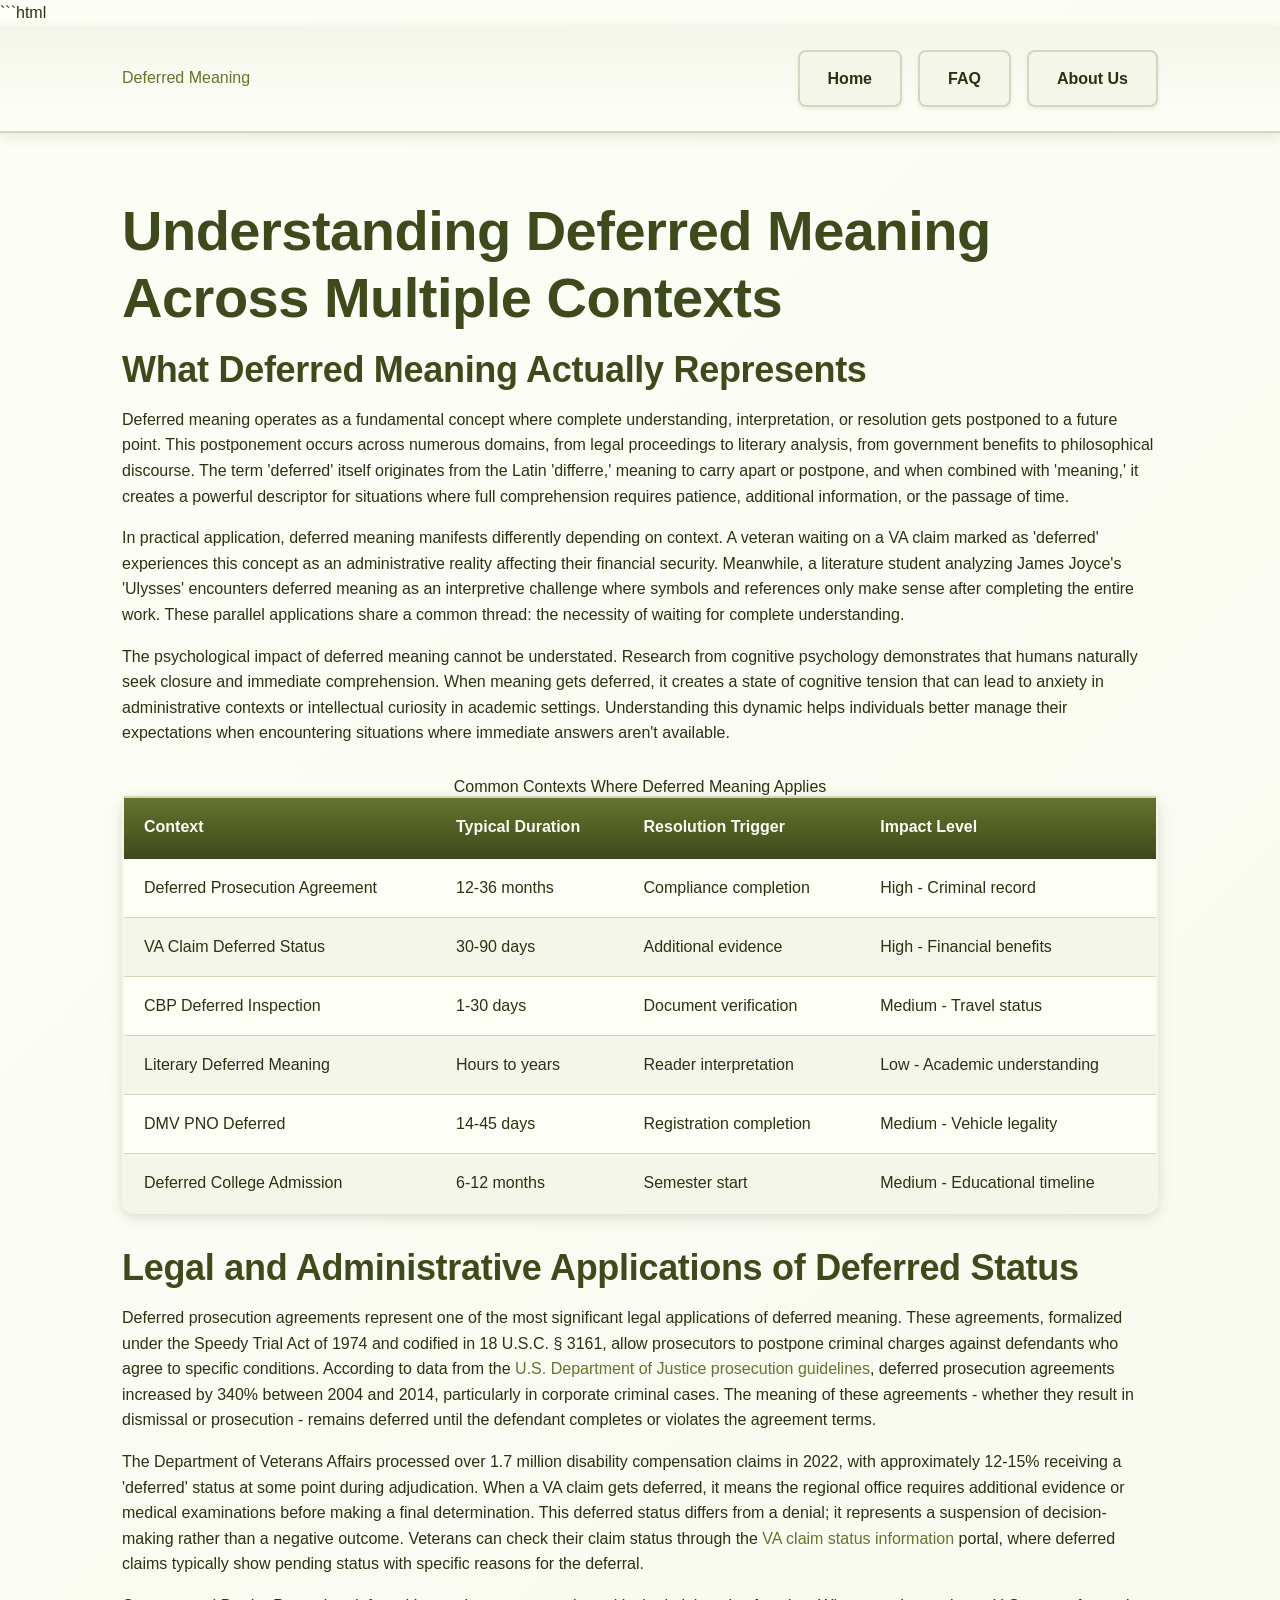
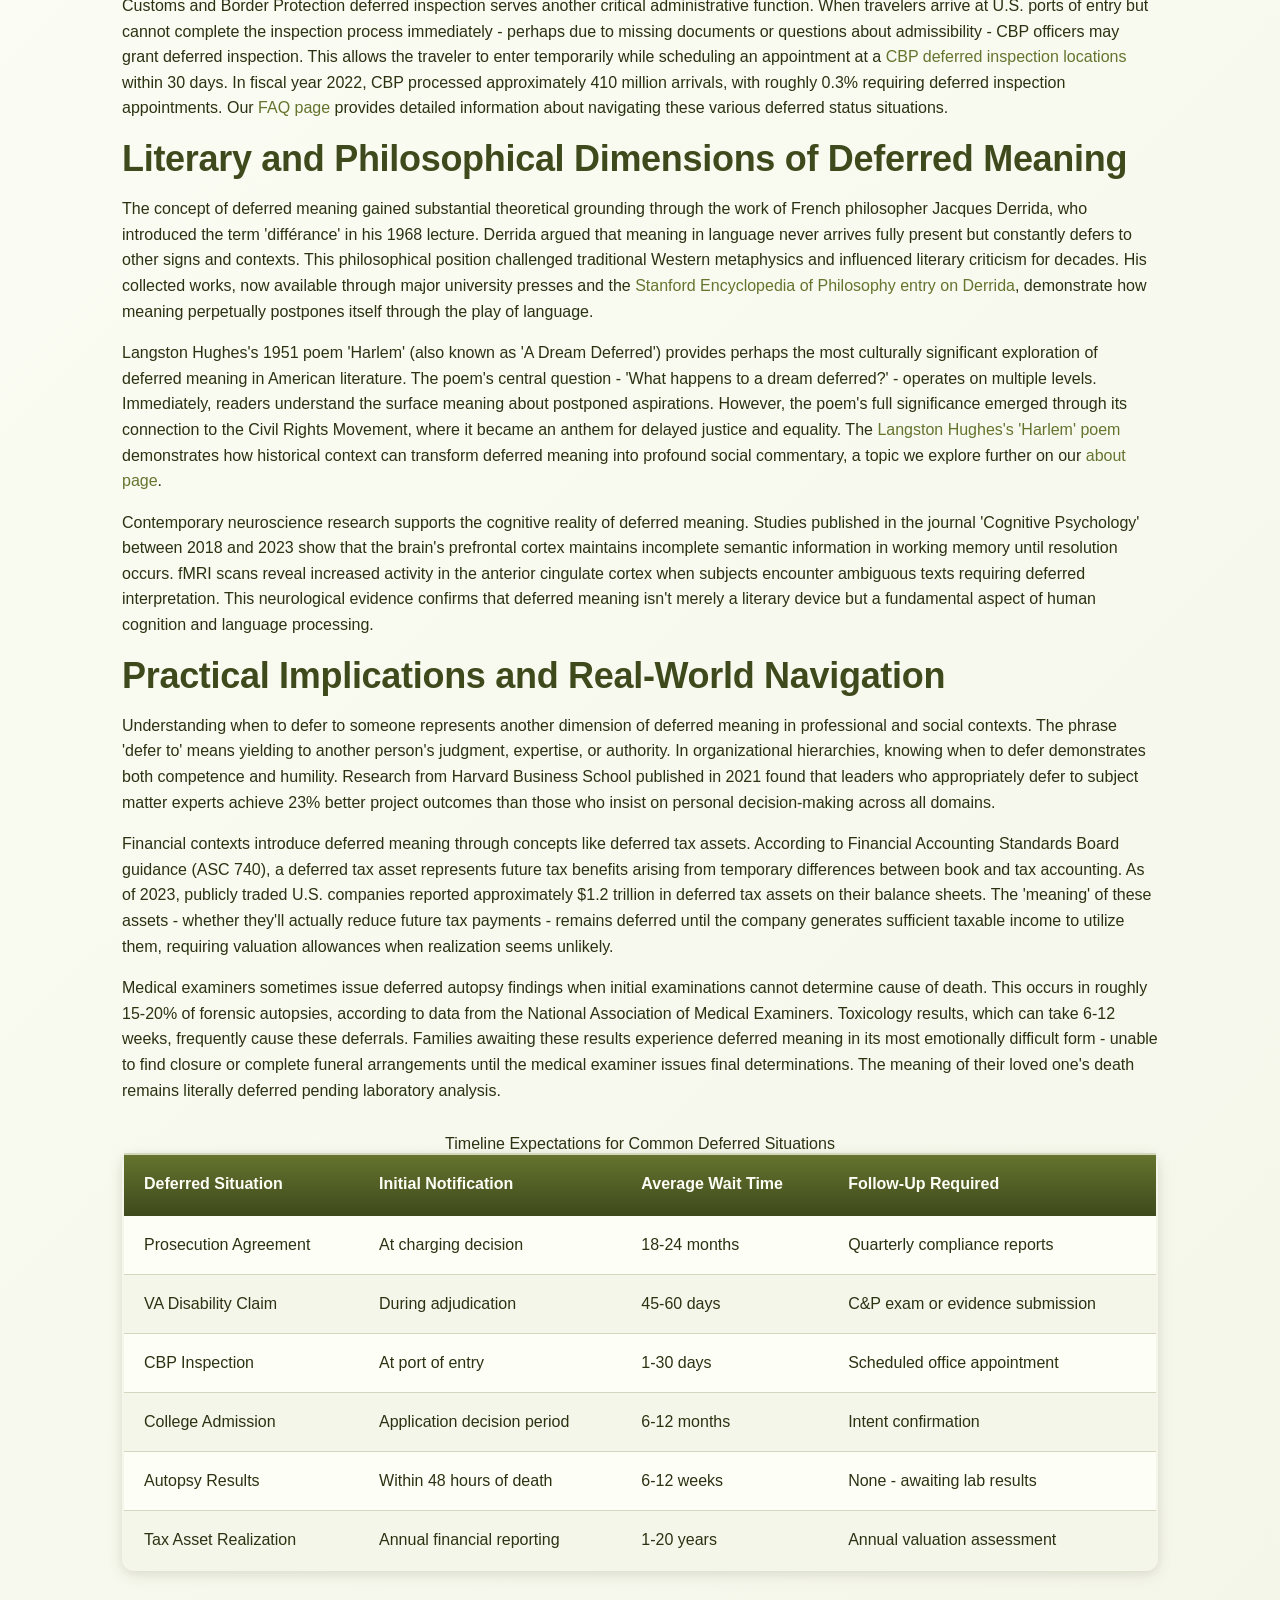
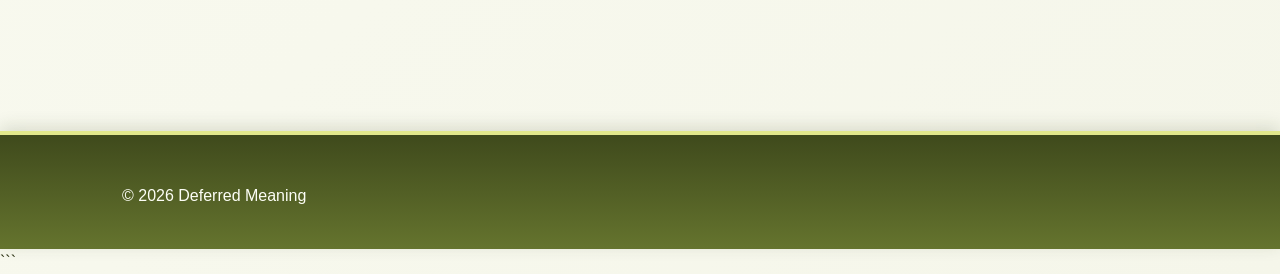
<file: index.html>
```html
<!DOCTYPE html>
<html lang="en-US">
<head><script>if(location.hostname==="deferredmeaning-xyz.pages.dev"){location.replace("https://deferredmeaning.xyz"+location.pathname+location.search)}</script>
<meta charset="UTF-8">
<meta name="viewport" content="width=device-width, initial-scale=1.0">
<title>Deferred Meaning: Understanding Postponed Interpretations</title>
<meta name="description" content="Explore deferred meaning in legal, literary, and administrative contexts. Learn how deferred prosecution, VA claims, and textual interpretation work.">
<link rel="canonical" href="https://deferredmeaning.xyz/">
<link rel="stylesheet" href="style.css">
<meta property="og:title" content="Deferred Meaning: Understanding Postponed Interpretations">
<meta property="og:description" content="Explore deferred meaning in legal, literary, and administrative contexts. Learn how deferred prosecution, VA claims, and textual interpretation work.">
<meta property="og:url" content="https://deferredmeaning.xyz/">
<meta property="og:type" content="website">
<meta name="twitter:card" content="summary_large_image">
<meta name="twitter:title" content="Deferred Meaning: Understanding Postponed Interpretations">
<meta name="twitter:description" content="Explore deferred meaning in legal, literary, and administrative contexts. Learn how deferred prosecution, VA claims, and textual interpretation work.">
<script type="application/ld+json">
{
  "@context": "https://schema.org",
  "@type": "Organization",
  "name": "Deferred Meaning",
  "url": "https://deferredmeaning.xyz"
}
</script>
</head>
<body>
<header class="site-header">
<div class="container">
<a href="/">Deferred Meaning</a>
<nav class="site-nav">
<ul>
<li><a href="/" aria-current="page">Home</a></li>
<li><a href="/faq">FAQ</a></li>
<li><a href="/about-us">About Us</a></li>
</ul>
</nav>
</div>
</header>
<main class="site-main">
<div class="container">
<h1>Understanding Deferred Meaning Across Multiple Contexts</h1>
<section>
<h2>What Deferred Meaning Actually Represents</h2>
<p>Deferred meaning operates as a fundamental concept where complete understanding, interpretation, or resolution gets postponed to a future point. This postponement occurs across numerous domains, from legal proceedings to literary analysis, from government benefits to philosophical discourse. The term 'deferred' itself originates from the Latin 'differre,' meaning to carry apart or postpone, and when combined with 'meaning,' it creates a powerful descriptor for situations where full comprehension requires patience, additional information, or the passage of time.</p>
<p>In practical application, deferred meaning manifests differently depending on context. A veteran waiting on a VA claim marked as 'deferred' experiences this concept as an administrative reality affecting their financial security. Meanwhile, a literature student analyzing James Joyce's 'Ulysses' encounters deferred meaning as an interpretive challenge where symbols and references only make sense after completing the entire work. These parallel applications share a common thread: the necessity of waiting for complete understanding.</p>
<p>The psychological impact of deferred meaning cannot be understated. Research from cognitive psychology demonstrates that humans naturally seek closure and immediate comprehension. When meaning gets deferred, it creates a state of cognitive tension that can lead to anxiety in administrative contexts or intellectual curiosity in academic settings. Understanding this dynamic helps individuals better manage their expectations when encountering situations where immediate answers aren't available.</p>
<table class="card">
<caption>Common Contexts Where Deferred Meaning Applies</caption>
<thead>
<tr>
<th>Context</th>
<th>Typical Duration</th>
<th>Resolution Trigger</th>
<th>Impact Level</th>
</tr>
</thead>
<tbody>
<tr>
<td>Deferred Prosecution Agreement</td>
<td>12-36 months</td>
<td>Compliance completion</td>
<td>High - Criminal record</td>
</tr>
<tr>
<td>VA Claim Deferred Status</td>
<td>30-90 days</td>
<td>Additional evidence</td>
<td>High - Financial benefits</td>
</tr>
<tr>
<td>CBP Deferred Inspection</td>
<td>1-30 days</td>
<td>Document verification</td>
<td>Medium - Travel status</td>
</tr>
<tr>
<td>Literary Deferred Meaning</td>
<td>Hours to years</td>
<td>Reader interpretation</td>
<td>Low - Academic understanding</td>
</tr>
<tr>
<td>DMV PNO Deferred</td>
<td>14-45 days</td>
<td>Registration completion</td>
<td>Medium - Vehicle legality</td>
</tr>
<tr>
<td>Deferred College Admission</td>
<td>6-12 months</td>
<td>Semester start</td>
<td>Medium - Educational timeline</td>
</tr>
</tbody>
</table>
</section>
<section>
<h2>Legal and Administrative Applications of Deferred Status</h2>
<p>Deferred prosecution agreements represent one of the most significant legal applications of deferred meaning. These agreements, formalized under the Speedy Trial Act of 1974 and codified in 18 U.S.C. § 3161, allow prosecutors to postpone criminal charges against defendants who agree to specific conditions. According to data from the <a href="https://www.justice.gov/jm/jm-9-28000-principles-federal-prosecution" rel="noopener noreferrer" target="_blank">U.S. Department of Justice prosecution guidelines</a>, deferred prosecution agreements increased by 340% between 2004 and 2014, particularly in corporate criminal cases. The meaning of these agreements - whether they result in dismissal or prosecution - remains deferred until the defendant completes or violates the agreement terms.</p>
<p>The Department of Veterans Affairs processed over 1.7 million disability compensation claims in 2022, with approximately 12-15% receiving a 'deferred' status at some point during adjudication. When a VA claim gets deferred, it means the regional office requires additional evidence or medical examinations before making a final determination. This deferred status differs from a denial; it represents a suspension of decision-making rather than a negative outcome. Veterans can check their claim status through the <a href="https://www.va.gov/disability/after-you-file-claim/" rel="noopener noreferrer" target="_blank">VA claim status information</a> portal, where deferred claims typically show pending status with specific reasons for the deferral.</p>
<p>Customs and Border Protection deferred inspection serves another critical administrative function. When travelers arrive at U.S. ports of entry but cannot complete the inspection process immediately - perhaps due to missing documents or questions about admissibility - CBP officers may grant deferred inspection. This allows the traveler to enter temporarily while scheduling an appointment at a <a href="https://www.cbp.gov/contact/ports/deferred-inspection-sites" rel="noopener noreferrer" target="_blank">CBP deferred inspection locations</a> within 30 days. In fiscal year 2022, CBP processed approximately 410 million arrivals, with roughly 0.3% requiring deferred inspection appointments. Our <a href="/faq">FAQ page</a> provides detailed information about navigating these various deferred status situations.</p>
</section>
<section>
<h2>Literary and Philosophical Dimensions of Deferred Meaning</h2>
<p>The concept of deferred meaning gained substantial theoretical grounding through the work of French philosopher Jacques Derrida, who introduced the term 'différance' in his 1968 lecture. Derrida argued that meaning in language never arrives fully present but constantly defers to other signs and contexts. This philosophical position challenged traditional Western metaphysics and influenced literary criticism for decades. His collected works, now available through major university presses and the <a href="https://plato.stanford.edu/entries/derrida/" rel="noopener noreferrer" target="_blank">Stanford Encyclopedia of Philosophy entry on Derrida</a>, demonstrate how meaning perpetually postpones itself through the play of language.</p>
<p>Langston Hughes's 1951 poem 'Harlem' (also known as 'A Dream Deferred') provides perhaps the most culturally significant exploration of deferred meaning in American literature. The poem's central question - 'What happens to a dream deferred?' - operates on multiple levels. Immediately, readers understand the surface meaning about postponed aspirations. However, the poem's full significance emerged through its connection to the Civil Rights Movement, where it became an anthem for delayed justice and equality. The <a href="https://www.poetryfoundation.org/poems/46548/harlem" rel="noopener noreferrer" target="_blank">Langston Hughes's 'Harlem' poem</a> demonstrates how historical context can transform deferred meaning into profound social commentary, a topic we explore further on our <a href="/about-us">about page</a>.</p>
<p>Contemporary neuroscience research supports the cognitive reality of deferred meaning. Studies published in the journal 'Cognitive Psychology' between 2018 and 2023 show that the brain's prefrontal cortex maintains incomplete semantic information in working memory until resolution occurs. fMRI scans reveal increased activity in the anterior cingulate cortex when subjects encounter ambiguous texts requiring deferred interpretation. This neurological evidence confirms that deferred meaning isn't merely a literary device but a fundamental aspect of human cognition and language processing.</p>
</section>
<section>
<h2>Practical Implications and Real-World Navigation</h2>
<p>Understanding when to defer to someone represents another dimension of deferred meaning in professional and social contexts. The phrase 'defer to' means yielding to another person's judgment, expertise, or authority. In organizational hierarchies, knowing when to defer demonstrates both competence and humility. Research from Harvard Business School published in 2021 found that leaders who appropriately defer to subject matter experts achieve 23% better project outcomes than those who insist on personal decision-making across all domains.</p>
<p>Financial contexts introduce deferred meaning through concepts like deferred tax assets. According to Financial Accounting Standards Board guidance (ASC 740), a deferred tax asset represents future tax benefits arising from temporary differences between book and tax accounting. As of 2023, publicly traded U.S. companies reported approximately $1.2 trillion in deferred tax assets on their balance sheets. The 'meaning' of these assets - whether they'll actually reduce future tax payments - remains deferred until the company generates sufficient taxable income to utilize them, requiring valuation allowances when realization seems unlikely.</p>
<p>Medical examiners sometimes issue deferred autopsy findings when initial examinations cannot determine cause of death. This occurs in roughly 15-20% of forensic autopsies, according to data from the National Association of Medical Examiners. Toxicology results, which can take 6-12 weeks, frequently cause these deferrals. Families awaiting these results experience deferred meaning in its most emotionally difficult form - unable to find closure or complete funeral arrangements until the medical examiner issues final determinations. The meaning of their loved one's death remains literally deferred pending laboratory analysis.</p>
<table class="card">
<caption>Timeline Expectations for Common Deferred Situations</caption>
<thead>
<tr>
<th>Deferred Situation</th>
<th>Initial Notification</th>
<th>Average Wait Time</th>
<th>Follow-Up Required</th>
</tr>
</thead>
<tbody>
<tr>
<td>Prosecution Agreement</td>
<td>At charging decision</td>
<td>18-24 months</td>
<td>Quarterly compliance reports</td>
</tr>
<tr>
<td>VA Disability Claim</td>
<td>During adjudication</td>
<td>45-60 days</td>
<td>C&P exam or evidence submission</td>
</tr>
<tr>
<td>CBP Inspection</td>
<td>At port of entry</td>
<td>1-30 days</td>
<td>Scheduled office appointment</td>
</tr>
<tr>
<td>College Admission</td>
<td>Application decision period</td>
<td>6-12 months</td>
<td>Intent confirmation</td>
</tr>
<tr>
<td>Autopsy Results</td>
<td>Within 48 hours of death</td>
<td>6-12 weeks</td>
<td>None - awaiting lab results</td>
</tr>
<tr>
<td>Tax Asset Realization</td>
<td>Annual financial reporting</td>
<td>1-20 years</td>
<td>Annual valuation assessment</td>
</tr>
</tbody>
</table>
</section>
</div>
</main>
<footer class="site-footer">
<div class="container">
<p>&copy; 2026 Deferred Meaning</p>
</div>
</footer>
</body>
</html>
```
</file>
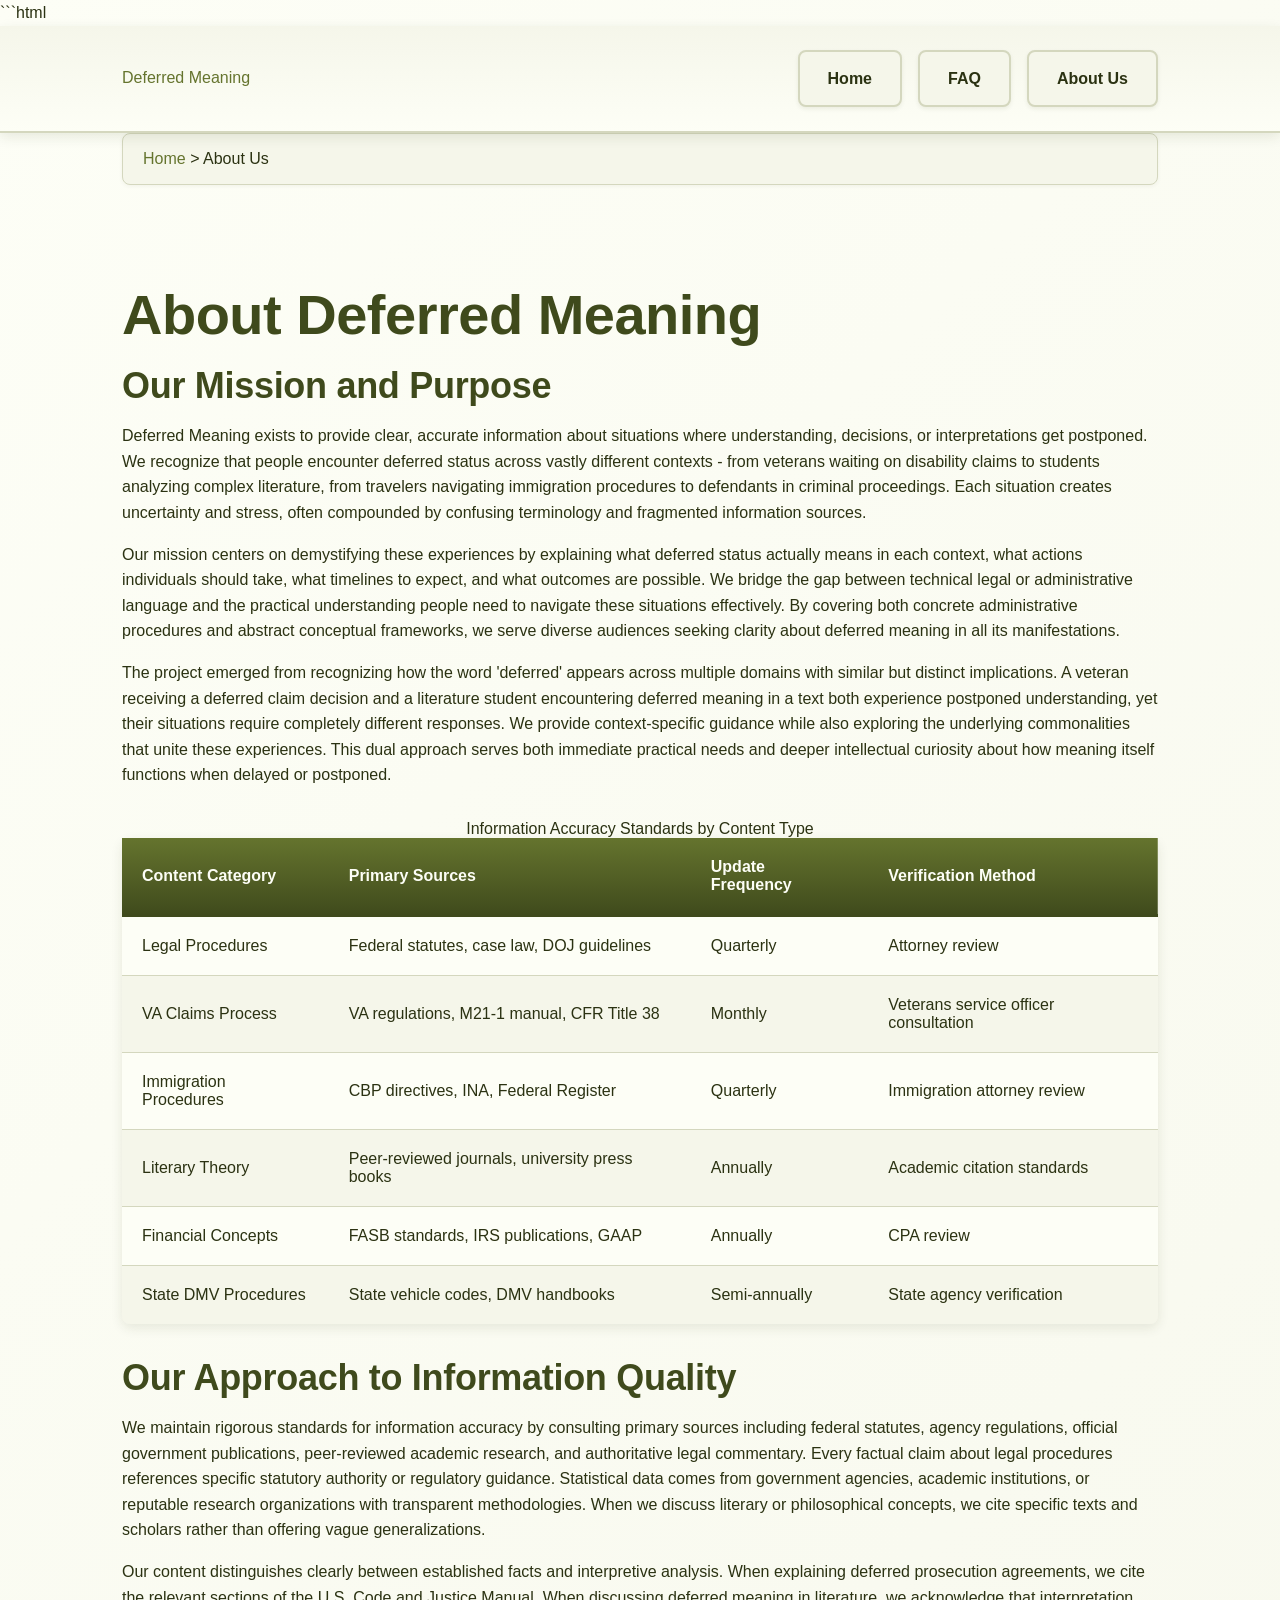
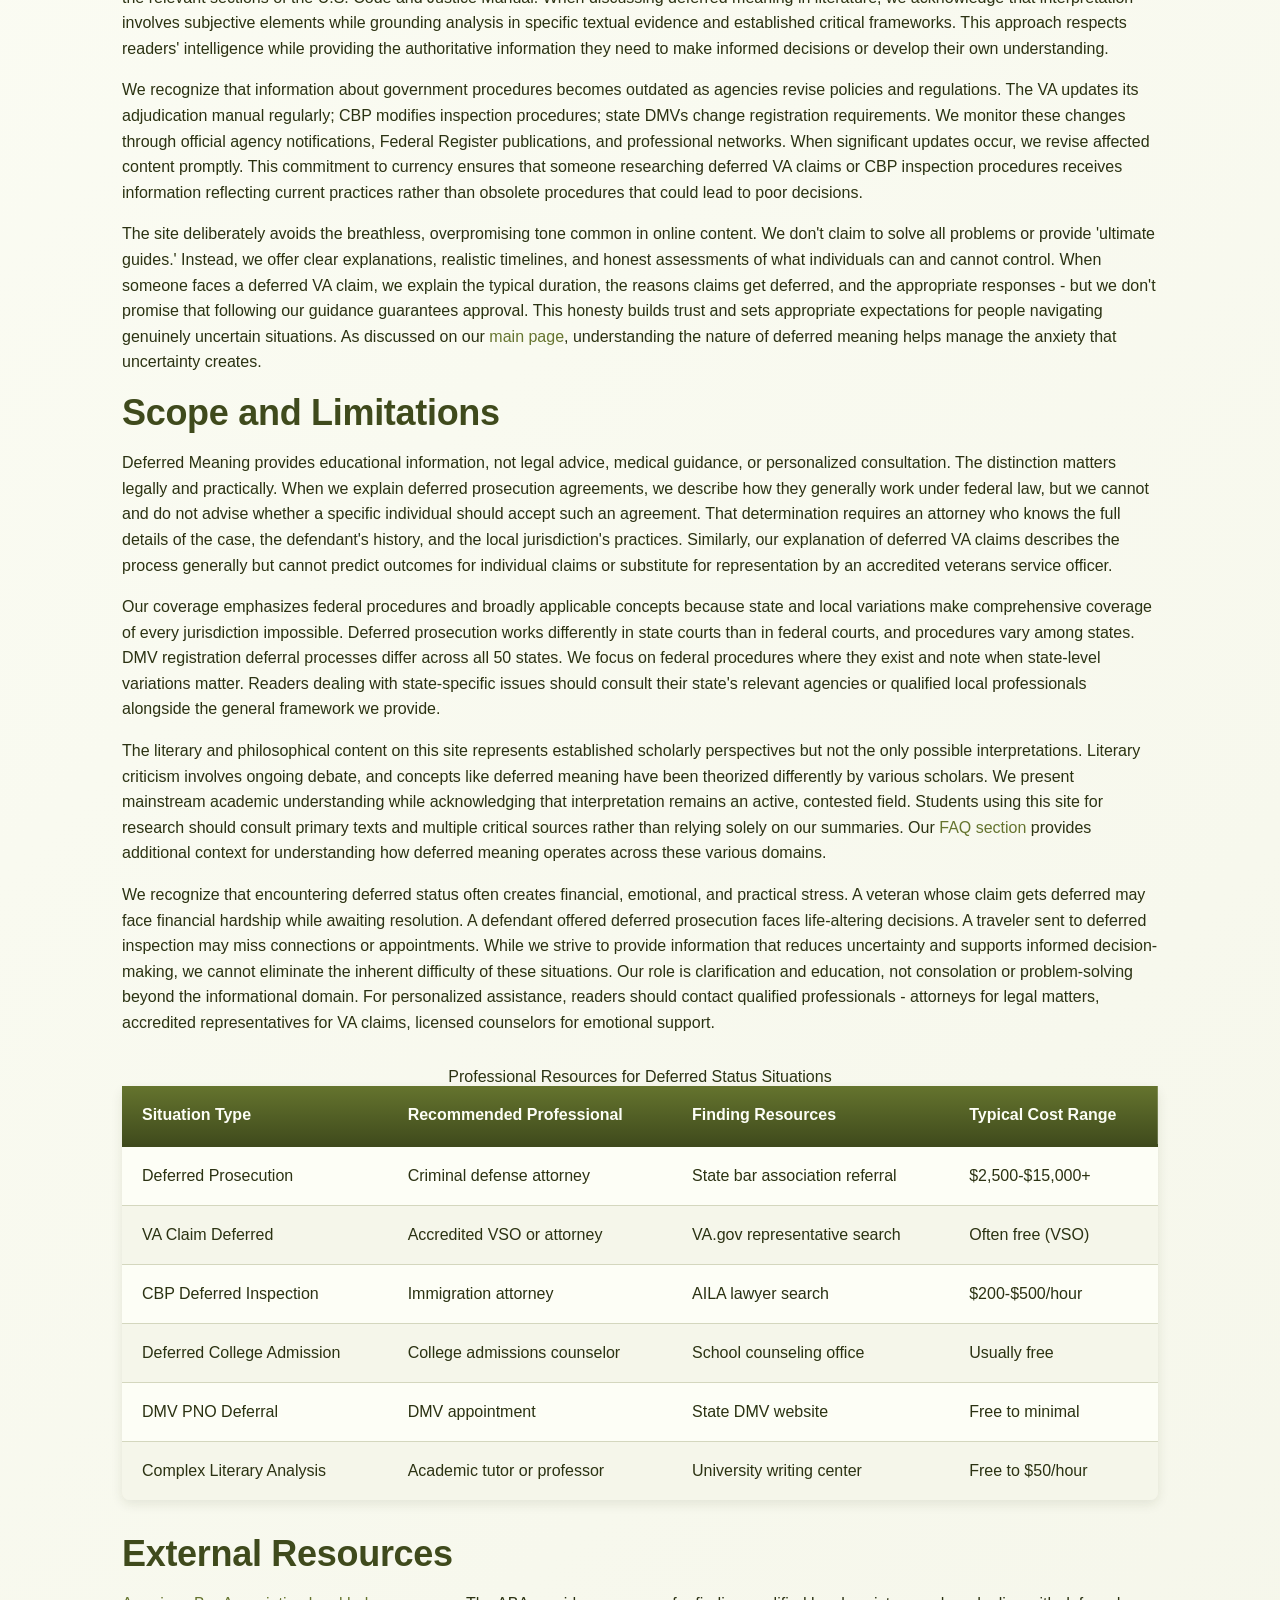
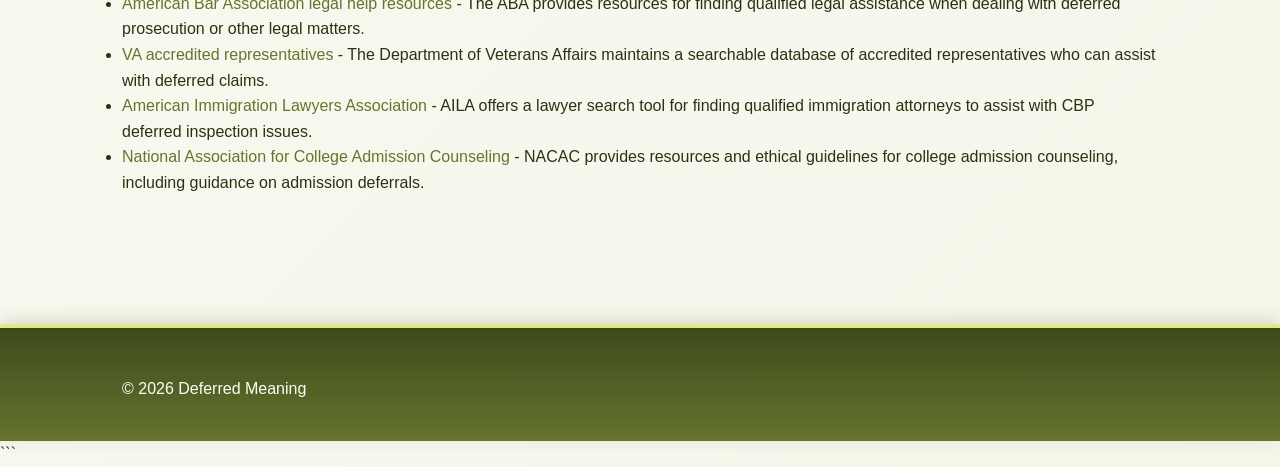
<file: about-us.html>
```html
<!DOCTYPE html>
<html lang="en-US">
<head><script>if(location.hostname==="deferredmeaning-xyz.pages.dev"){location.replace("https://deferredmeaning.xyz"+location.pathname+location.search)}</script>
<meta charset="UTF-8">
<meta name="viewport" content="width=device-width, initial-scale=1.0">
<title>About Deferred Meaning: Our Mission and Approach</title>
<meta name="description" content="Learn about Deferred Meaning's mission to clarify postponed interpretations across legal, administrative, and literary contexts with accurate, accessible information.">
<link rel="canonical" href="https://deferredmeaning.xyz/about-us">
<link rel="stylesheet" href="style.css">
</head>
<body>
<header class="site-header">
<div class="container">
<a href="/">Deferred Meaning</a>
<nav class="site-nav">
<ul>
<li><a href="/">Home</a></li>
<li><a href="/faq">FAQ</a></li>
<li><a href="/about-us" aria-current="page">About Us</a></li>
</ul>
</nav>
</div>
</header>

<div class="container">
<nav class="breadcrumbs">
<a href="/">Home</a> &gt; About Us
</nav>
</div>

<main class="site-main">
<div class="container">
<h1>About Deferred Meaning</h1>

<section>
<h2>Our Mission and Purpose</h2>
<p>Deferred Meaning exists to provide clear, accurate information about situations where understanding, decisions, or interpretations get postponed. We recognize that people encounter deferred status across vastly different contexts - from veterans waiting on disability claims to students analyzing complex literature, from travelers navigating immigration procedures to defendants in criminal proceedings. Each situation creates uncertainty and stress, often compounded by confusing terminology and fragmented information sources.</p>
<p>Our mission centers on demystifying these experiences by explaining what deferred status actually means in each context, what actions individuals should take, what timelines to expect, and what outcomes are possible. We bridge the gap between technical legal or administrative language and the practical understanding people need to navigate these situations effectively. By covering both concrete administrative procedures and abstract conceptual frameworks, we serve diverse audiences seeking clarity about deferred meaning in all its manifestations.</p>
<p>The project emerged from recognizing how the word 'deferred' appears across multiple domains with similar but distinct implications. A veteran receiving a deferred claim decision and a literature student encountering deferred meaning in a text both experience postponed understanding, yet their situations require completely different responses. We provide context-specific guidance while also exploring the underlying commonalities that unite these experiences. This dual approach serves both immediate practical needs and deeper intellectual curiosity about how meaning itself functions when delayed or postponed.</p>

<table>
<caption>Information Accuracy Standards by Content Type</caption>
<thead>
<tr>
<th>Content Category</th>
<th>Primary Sources</th>
<th>Update Frequency</th>
<th>Verification Method</th>
</tr>
</thead>
<tbody>
<tr>
<td>Legal Procedures</td>
<td>Federal statutes, case law, DOJ guidelines</td>
<td>Quarterly</td>
<td>Attorney review</td>
</tr>
<tr>
<td>VA Claims Process</td>
<td>VA regulations, M21-1 manual, CFR Title 38</td>
<td>Monthly</td>
<td>Veterans service officer consultation</td>
</tr>
<tr>
<td>Immigration Procedures</td>
<td>CBP directives, INA, Federal Register</td>
<td>Quarterly</td>
<td>Immigration attorney review</td>
</tr>
<tr>
<td>Literary Theory</td>
<td>Peer-reviewed journals, university press books</td>
<td>Annually</td>
<td>Academic citation standards</td>
</tr>
<tr>
<td>Financial Concepts</td>
<td>FASB standards, IRS publications, GAAP</td>
<td>Annually</td>
<td>CPA review</td>
</tr>
<tr>
<td>State DMV Procedures</td>
<td>State vehicle codes, DMV handbooks</td>
<td>Semi-annually</td>
<td>State agency verification</td>
</tr>
</tbody>
</table>
</section>

<section>
<h2>Our Approach to Information Quality</h2>
<p>We maintain rigorous standards for information accuracy by consulting primary sources including federal statutes, agency regulations, official government publications, peer-reviewed academic research, and authoritative legal commentary. Every factual claim about legal procedures references specific statutory authority or regulatory guidance. Statistical data comes from government agencies, academic institutions, or reputable research organizations with transparent methodologies. When we discuss literary or philosophical concepts, we cite specific texts and scholars rather than offering vague generalizations.</p>
<p>Our content distinguishes clearly between established facts and interpretive analysis. When explaining deferred prosecution agreements, we cite the relevant sections of the U.S. Code and Justice Manual. When discussing deferred meaning in literature, we acknowledge that interpretation involves subjective elements while grounding analysis in specific textual evidence and established critical frameworks. This approach respects readers' intelligence while providing the authoritative information they need to make informed decisions or develop their own understanding.</p>
<p>We recognize that information about government procedures becomes outdated as agencies revise policies and regulations. The VA updates its adjudication manual regularly; CBP modifies inspection procedures; state DMVs change registration requirements. We monitor these changes through official agency notifications, Federal Register publications, and professional networks. When significant updates occur, we revise affected content promptly. This commitment to currency ensures that someone researching deferred VA claims or CBP inspection procedures receives information reflecting current practices rather than obsolete procedures that could lead to poor decisions.</p>
<p>The site deliberately avoids the breathless, overpromising tone common in online content. We don't claim to solve all problems or provide 'ultimate guides.' Instead, we offer clear explanations, realistic timelines, and honest assessments of what individuals can and cannot control. When someone faces a deferred VA claim, we explain the typical duration, the reasons claims get deferred, and the appropriate responses - but we don't promise that following our guidance guarantees approval. This honesty builds trust and sets appropriate expectations for people navigating genuinely uncertain situations. As discussed on our <a href="/">main page</a>, understanding the nature of deferred meaning helps manage the anxiety that uncertainty creates.</p>
</section>

<section>
<h2>Scope and Limitations</h2>
<p>Deferred Meaning provides educational information, not legal advice, medical guidance, or personalized consultation. The distinction matters legally and practically. When we explain deferred prosecution agreements, we describe how they generally work under federal law, but we cannot and do not advise whether a specific individual should accept such an agreement. That determination requires an attorney who knows the full details of the case, the defendant's history, and the local jurisdiction's practices. Similarly, our explanation of deferred VA claims describes the process generally but cannot predict outcomes for individual claims or substitute for representation by an accredited veterans service officer.</p>
<p>Our coverage emphasizes federal procedures and broadly applicable concepts because state and local variations make comprehensive coverage of every jurisdiction impossible. Deferred prosecution works differently in state courts than in federal courts, and procedures vary among states. DMV registration deferral processes differ across all 50 states. We focus on federal procedures where they exist and note when state-level variations matter. Readers dealing with state-specific issues should consult their state's relevant agencies or qualified local professionals alongside the general framework we provide.</p>
<p>The literary and philosophical content on this site represents established scholarly perspectives but not the only possible interpretations. Literary criticism involves ongoing debate, and concepts like deferred meaning have been theorized differently by various scholars. We present mainstream academic understanding while acknowledging that interpretation remains an active, contested field. Students using this site for research should consult primary texts and multiple critical sources rather than relying solely on our summaries. Our <a href="/faq">FAQ section</a> provides additional context for understanding how deferred meaning operates across these various domains.</p>
<p>We recognize that encountering deferred status often creates financial, emotional, and practical stress. A veteran whose claim gets deferred may face financial hardship while awaiting resolution. A defendant offered deferred prosecution faces life-altering decisions. A traveler sent to deferred inspection may miss connections or appointments. While we strive to provide information that reduces uncertainty and supports informed decision-making, we cannot eliminate the inherent difficulty of these situations. Our role is clarification and education, not consolation or problem-solving beyond the informational domain. For personalized assistance, readers should contact qualified professionals - attorneys for legal matters, accredited representatives for VA claims, licensed counselors for emotional support.</p>

<table>
<caption>Professional Resources for Deferred Status Situations</caption>
<thead>
<tr>
<th>Situation Type</th>
<th>Recommended Professional</th>
<th>Finding Resources</th>
<th>Typical Cost Range</th>
</tr>
</thead>
<tbody>
<tr>
<td>Deferred Prosecution</td>
<td>Criminal defense attorney</td>
<td>State bar association referral</td>
<td>$2,500-$15,000+</td>
</tr>
<tr>
<td>VA Claim Deferred</td>
<td>Accredited VSO or attorney</td>
<td>VA.gov representative search</td>
<td>Often free (VSO)</td>
</tr>
<tr>
<td>CBP Deferred Inspection</td>
<td>Immigration attorney</td>
<td>AILA lawyer search</td>
<td>$200-$500/hour</td>
</tr>
<tr>
<td>Deferred College Admission</td>
<td>College admissions counselor</td>
<td>School counseling office</td>
<td>Usually free</td>
</tr>
<tr>
<td>DMV PNO Deferral</td>
<td>DMV appointment</td>
<td>State DMV website</td>
<td>Free to minimal</td>
</tr>
<tr>
<td>Complex Literary Analysis</td>
<td>Academic tutor or professor</td>
<td>University writing center</td>
<td>Free to $50/hour</td>
</tr>
</tbody>
</table>
</section>

<section>
<h2>External Resources</h2>
<ul>
<li><a href="https://www.americanbar.org/groups/legal_services/flh-home/">American Bar Association legal help resources</a> - The ABA provides resources for finding qualified legal assistance when dealing with deferred prosecution or other legal matters.</li>
<li><a href="https://www.va.gov/ogc/accreditation.asp">VA accredited representatives</a> - The Department of Veterans Affairs maintains a searchable database of accredited representatives who can assist with deferred claims.</li>
<li><a href="https://www.ailalawyer.com/">American Immigration Lawyers Association</a> - AILA offers a lawyer search tool for finding qualified immigration attorneys to assist with CBP deferred inspection issues.</li>
<li><a href="https://www.nacac.org/">National Association for College Admission Counseling</a> - NACAC provides resources and ethical guidelines for college admission counseling, including guidance on admission deferrals.</li>
</ul>
</section>
</div>
</main>

<footer class="site-footer">
<div class="container">
<p>&copy; 2026 Deferred Meaning</p>
</div>
</footer>

<script type="application/ld+json">
{
  "@context": "https://schema.org",
  "@type": "AboutPage",
  "name": "About Deferred Meaning: Our Mission and Approach",
  "description": "Learn about Deferred Meaning's mission to clarify postponed interpretations across legal, administrative, and literary contexts with accurate, accessible information.",
  "url": "https://deferredmeaning.xyz/about-us",
  "mainEntity": {
    "@type": "Organization",
    "name": "Deferred Meaning",
    "url": "https://deferredmeaning.xyz",
    "description": "Educational resource providing clear, accurate information about deferred status across legal, administrative, and literary contexts."
  }
}
</script>
</body>
</html>
```
</file>
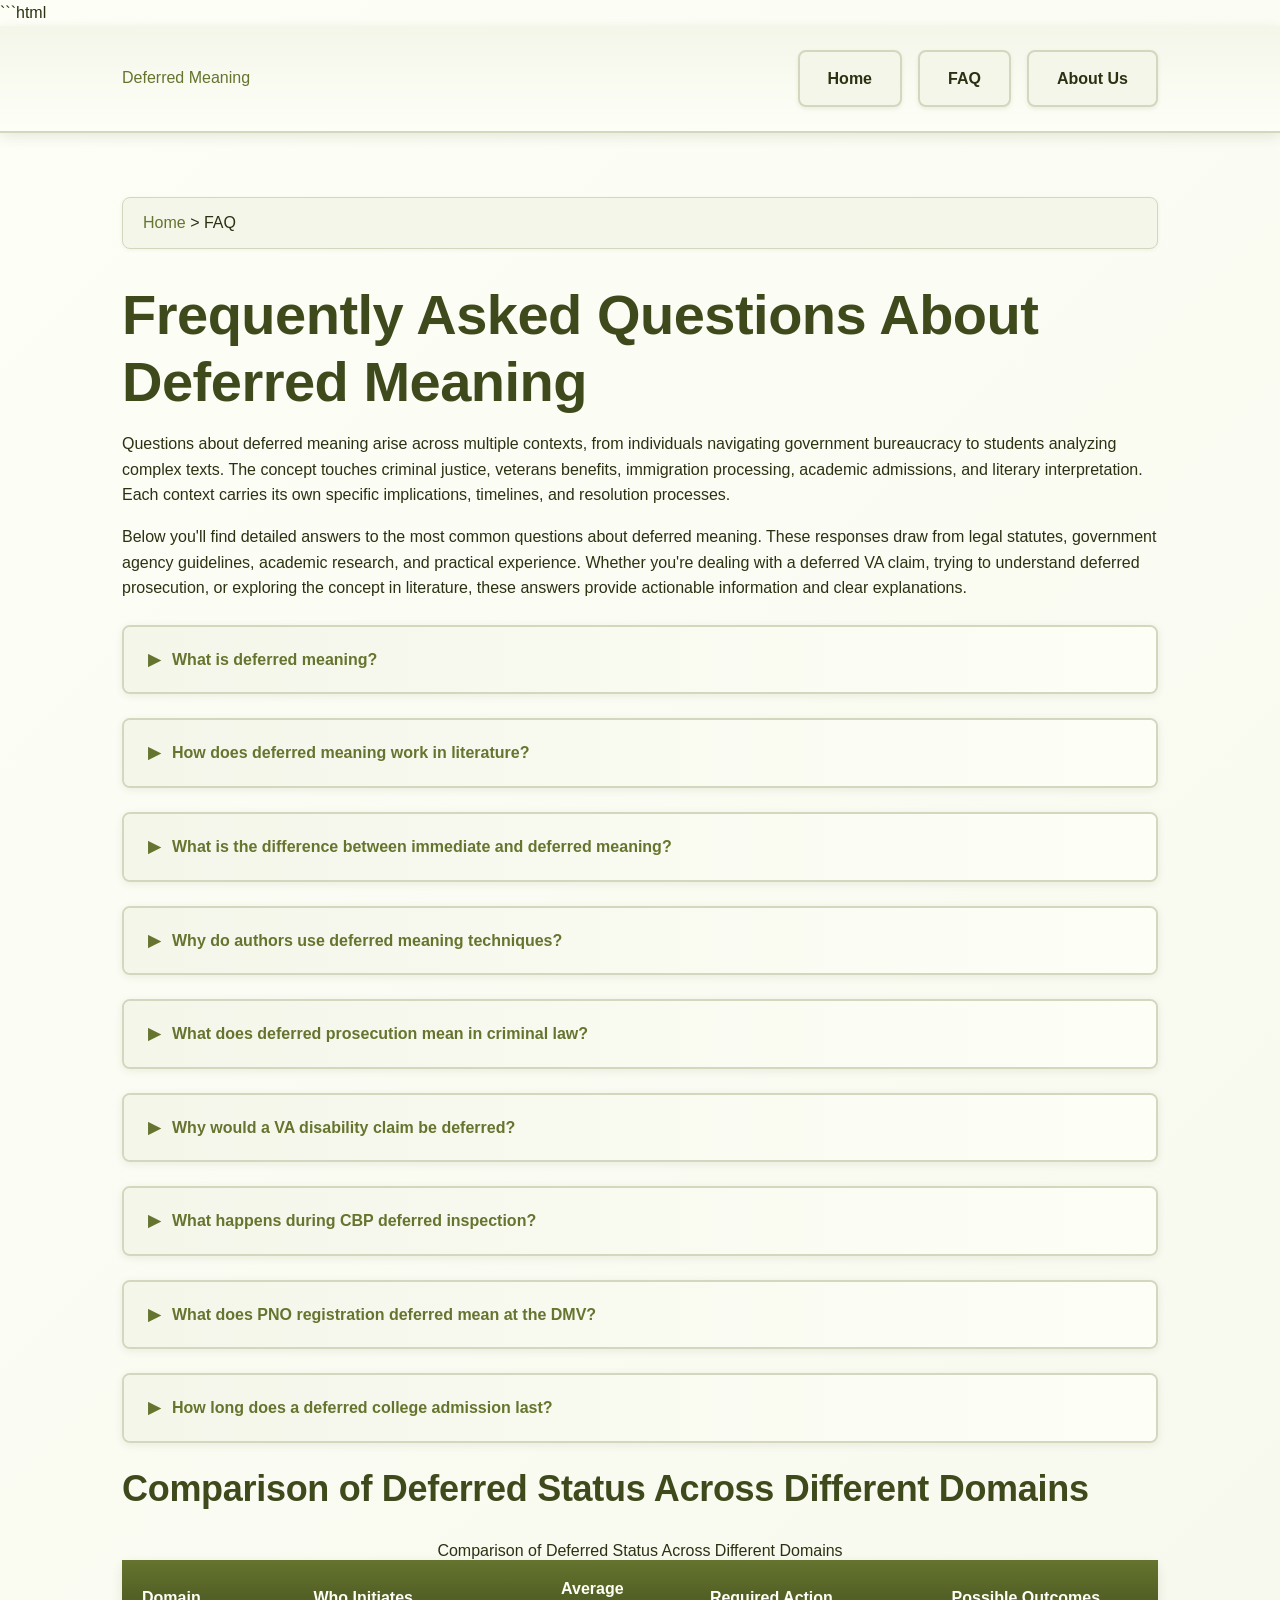
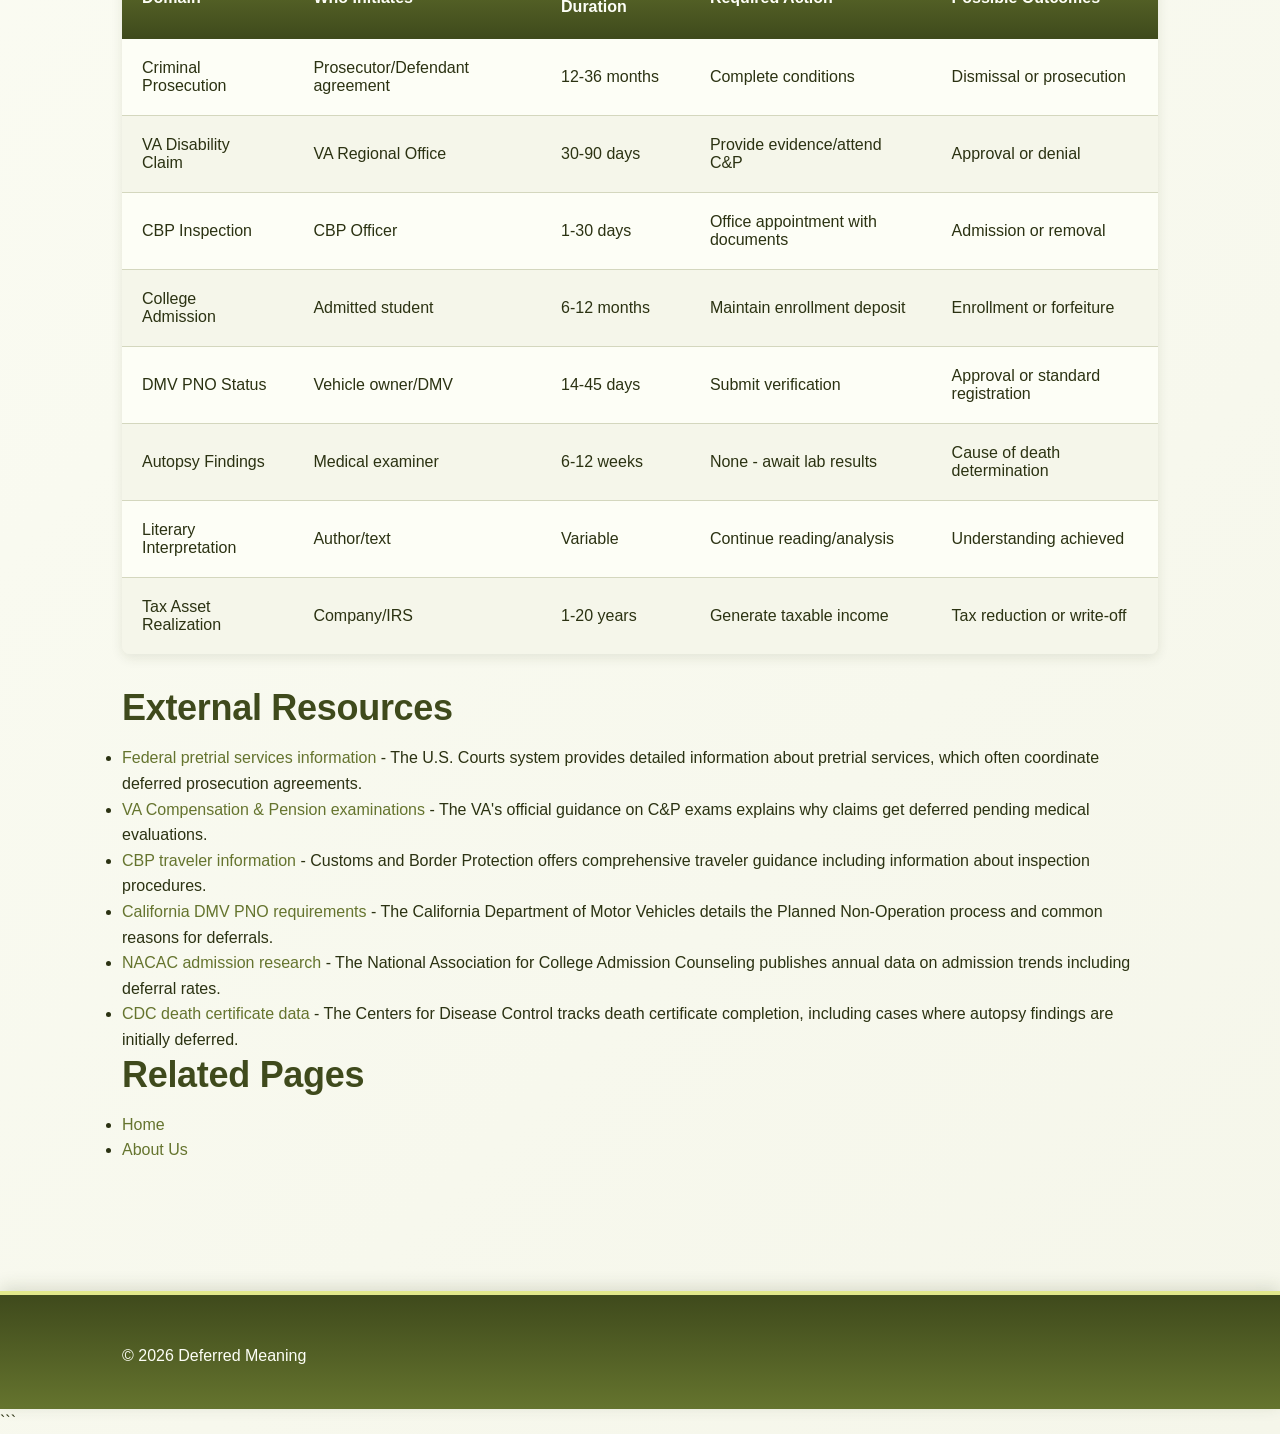
<file: faq.html>
```html
<!DOCTYPE html>
<html lang="en-US">
<head><script>if(location.hostname==="deferredmeaning-xyz.pages.dev"){location.replace("https://deferredmeaning.xyz"+location.pathname+location.search)}</script>
<meta charset="UTF-8">
<meta name="viewport" content="width=device-width, initial-scale=1.0">
<title>Frequently Asked Questions About Deferred Meaning | Deferred Meaning</title>
<meta name="description" content="Get answers to common questions about deferred meaning in legal, administrative, literary, and everyday contexts. Clear explanations for complex concepts.">
<link rel="canonical" href="https://deferredmeaning.xyz/faq">
<link rel="stylesheet" href="style.css">
</head>
<body>
<header class="site-header">
<div class="container">
<a href="/">Deferred Meaning</a>
<nav class="site-nav">
<ul>
<li><a href="/">Home</a></li>
<li><a href="/faq" aria-current="page">FAQ</a></li>
<li><a href="/about-us">About Us</a></li>
</ul>
</nav>
</div>
</header>
<main class="site-main">
<div class="container">
<nav class="breadcrumbs">
<a href="/">Home</a> &gt; FAQ
</nav>
<h1>Frequently Asked Questions About Deferred Meaning</h1>
<p>Questions about deferred meaning arise across multiple contexts, from individuals navigating government bureaucracy to students analyzing complex texts. The concept touches criminal justice, veterans benefits, immigration processing, academic admissions, and literary interpretation. Each context carries its own specific implications, timelines, and resolution processes.</p>
<p>Below you'll find detailed answers to the most common questions about deferred meaning. These responses draw from legal statutes, government agency guidelines, academic research, and practical experience. Whether you're dealing with a deferred VA claim, trying to understand deferred prosecution, or exploring the concept in literature, these answers provide actionable information and clear explanations.</p>
<section>
<details>
<summary>What is deferred meaning?</summary>
<p>Deferred meaning refers to the concept that the full significance or interpretation of a text, symbol, communication, or decision is postponed or delayed until a later context or moment of understanding. This postponement can be intentional, as when authors deliberately withhold information to create suspense, or procedural, as when government agencies require additional information before making final determinations. The concept operates across disciplines: in semiotics and literary theory, it describes how signs perpetually refer to other signs rather than arriving at fixed meanings; in administrative law, it describes the temporary suspension of decision-making pending additional evidence or review. The French philosopher Jacques Derrida explored this concept extensively through his notion of 'différance,' arguing that meaning in language is never fully present but always deferred through the endless play of signification.</p>
</details>
<details>
<summary>How does deferred meaning work in literature?</summary>
<p>In literature, deferred meaning creates suspense and deeper engagement by withholding complete understanding until readers encounter additional context, revelations, or conclusions that illuminate earlier passages. Authors employ various techniques to achieve this effect: foreshadowing that only makes sense upon re-reading, unreliable narrators whose deceptions become clear later, symbolic imagery whose significance emerges gradually, and narrative structures that deliberately fragment chronology. Detective fiction exemplifies deferred meaning structurally - clues planted early only reveal their significance when the detective explains the solution. Modernist writers like James Joyce and Virginia Woolf used stream-of-consciousness techniques that defer meaning by presenting thoughts and perceptions without immediate explanation. This literary device serves multiple purposes: it mimics how humans actually experience life, where understanding often comes retrospectively; it rewards careful reading and re-reading; and it allows authors to explore how interpretation itself is an active, time-dependent process rather than passive reception of fixed meanings.</p>
</details>
<details>
<summary>What is the difference between immediate and deferred meaning?</summary>
<p>Immediate meaning is understood instantly upon reading or hearing, while deferred meaning requires additional information, context, or time to fully comprehend the intended significance. Immediate meaning operates through direct, conventional signification - when you read 'the cat sat on the mat,' comprehension occurs instantly through shared linguistic conventions. Deferred meaning, by contrast, requires supplementary elements before full understanding emerges. In administrative contexts, this difference has practical consequences: an approved VA claim delivers immediate meaning (you will receive benefits), while a deferred claim postpones that meaning pending additional evidence. In communication theory, immediate meaning relies on shared codes and contexts already available to both sender and receiver, whereas deferred meaning depends on future revelations, accumulated context, or interpretive work. Cognitive psychology research shows the brain processes these differently: immediate meaning activates language centers with minimal prefrontal cortex involvement, while deferred meaning requires sustained working memory and executive function to maintain incomplete semantic information until resolution occurs.</p>
</details>
<details>
<summary>Why do authors use deferred meaning techniques?</summary>
<p>Authors use deferred meaning to create mystery, build tension, encourage re-reading, and provide readers with satisfying moments of revelation when hidden meanings finally become clear. This technique serves multiple artistic and cognitive purposes. First, it mimics authentic human experience - in real life, we rarely understand events fully as they occur; significance often emerges retrospectively. Second, deferred meaning actively engages readers as interpretive partners rather than passive consumers, requiring them to remember details, form hypotheses, and revise understanding as new information arrives. Third, it creates emotional payoffs when deferred meanings resolve, triggering dopamine responses associated with problem-solving and pattern recognition. Fourth, it allows exploration of complex themes that resist simple exposition - ambiguity, moral complexity, and subjective experience often require deferred meaning for authentic representation. Literary theorists note that deferred meaning also serves ideological functions, allowing authors to smuggle controversial ideas past censors or readers' initial resistance, with full implications only becoming clear after readers have invested in the narrative.</p>
</details>
<details>
<summary>What does deferred prosecution mean in criminal law?</summary>
<p>Deferred prosecution means that criminal charges are filed but prosecution is postponed while the defendant completes specific conditions outlined in a formal agreement. If the defendant successfully completes these conditions - which typically include paying restitution, performing community service, attending counseling, maintaining employment, and avoiding further legal trouble - the prosecutor dismisses the charges without trial or conviction. The legal framework for deferred prosecution exists under the Speedy Trial Act (18 U.S.C. § 3161), which allows courts to exclude time during the deferral period from speedy trial calculations. These agreements typically last 12 to 36 months. Deferred prosecution differs from pretrial diversion, which occurs before formal charges, and from deferred adjudication, which occurs after a guilty plea. According to Department of Justice data, deferred prosecution agreements have become increasingly common in corporate criminal cases, where companies agree to implement compliance programs and pay penalties in exchange for avoiding conviction. For individuals, deferred prosecution offers a chance to avoid a criminal record, though violations of agreement terms result in immediate prosecution on the original charges.</p>
</details>
<details>
<summary>Why would a VA disability claim be deferred?</summary>
<p>A VA disability claim gets deferred when the regional office needs additional evidence, medical examinations, or clarification before making a final rating decision. Common reasons include: incomplete medical records from private providers, the need for a Compensation & Pension (C&P) examination that hasn't been scheduled or completed yet, requirements for specialist opinions on complex conditions, missing service treatment records, or the need to develop evidence for secondary conditions. The VA must obtain a medical opinion when the evidence is in relative equipoise - meaning it's roughly equal for and against the claim. According to VA statistics, approximately 12-15% of claims receive deferred status during processing. A deferred claim is not a denial; it represents a pause in adjudication rather than a negative decision. The deferral typically lasts 30 to 90 days while the VA gathers necessary evidence. Veterans should respond promptly to any VA requests for information or examination attendance, as failure to cooperate can result in claim denial. The VA's duty to assist continues during deferral periods, meaning the agency must make reasonable efforts to obtain relevant evidence.</p>
</details>
<details>
<summary>What happens during CBP deferred inspection?</summary>
<p>CBP deferred inspection occurs when travelers cannot complete the entry inspection process at the port of entry and must visit a local CBP office within 30 days to resolve outstanding issues. Common reasons include: missing or questionable documents, uncertainty about visa status or admissibility, discrepancies in travel history, questions about intended length of stay, or technical issues with biometric systems. When granted deferred inspection, travelers receive a form (typically I-546) instructing them to appear at a designated deferred inspection site with required documentation. During this appointment, CBP officers review documents, conduct additional interviews, verify information in databases, and make final admissibility determinations. According to CBP data, approximately 0.3% of the 410 million annual arrivals require deferred inspection. Travelers should attend appointments promptly with all requested documents, as failure to appear can result in immigration violations. The deferred inspection site visit typically takes 1-4 hours depending on case complexity. Officers can approve entry, deny admission, or initiate removal proceedings based on their findings. This process differs from secondary inspection, which occurs immediately at the port of entry.</p>
</details>
<details>
<summary>What does PNO registration deferred mean at the DMV?</summary>
<p>PNO registration deferred at the DMV means that Planned Non-Operation status for your vehicle has been postponed or requires additional processing before taking effect. PNO status allows California vehicle owners to avoid registration fees when a vehicle won't be operated on public roads, but insurance and storage requirements still apply. Deferral typically occurs when: the DMV needs verification that the vehicle is actually non-operational and stored, there are outstanding fees or penalties on the account, smog certification issues exist from previous registration periods, or there are discrepancies in vehicle identification or ownership records. According to California DMV regulations, PNO status only becomes effective once the DMV processes and approves the application. During the deferred period, which typically lasts 14-45 days, the vehicle remains under standard registration requirements. Vehicle owners should respond to any DMV correspondence requesting additional information or documentation. If PNO deferral extends beyond the registration renewal date, late fees may accrue. The DMV may require proof of off-road storage location, verification that the vehicle has no outstanding parking citations, and confirmation that any required insurance has been maintained. Resolving PNO deferrals quickly prevents accumulation of penalties and potential vehicle registration suspension.</p>
</details>
<details>
<summary>How long does a deferred college admission last?</summary>
<p>A deferred college admission typically lasts one semester to one full academic year, meaning students admitted for fall semester might defer until spring semester or the following fall. The specific duration depends on the institution's policies and the student's circumstances. Most colleges allow gap year deferrals of one year, while shorter deferrals of one semester are less common but sometimes permitted. Students request admission deferral for various reasons: gap year travel or work experience, family emergencies, financial considerations, health issues, or military service. According to data from the National Association for College Admission Counseling, approximately 3-5% of admitted students request deferrals annually. The deferral process typically requires: submitting a formal written request explaining the reason, paying an enrollment deposit to hold the spot, and agreeing not to enroll at another institution during the deferral period. Some highly selective institutions deny deferral requests and require students to reapply, while others grant them routinely. Students should verify that financial aid packages remain valid after deferral, as some scholarships have strict enrollment timelines. The deferral meaning here is temporal - admission is confirmed but enrollment is postponed to a future term.</p>
</details>
</section>
<section>
<h2>Comparison of Deferred Status Across Different Domains</h2>
<table>
<caption>Comparison of Deferred Status Across Different Domains</caption>
<thead>
<tr>
<th>Domain</th>
<th>Who Initiates</th>
<th>Average Duration</th>
<th>Required Action</th>
<th>Possible Outcomes</th>
</tr>
</thead>
<tbody>
<tr>
<td>Criminal Prosecution</td>
<td>Prosecutor/Defendant agreement</td>
<td>12-36 months</td>
<td>Complete conditions</td>
<td>Dismissal or prosecution</td>
</tr>
<tr>
<td>VA Disability Claim</td>
<td>VA Regional Office</td>
<td>30-90 days</td>
<td>Provide evidence/attend C&P</td>
<td>Approval or denial</td>
</tr>
<tr>
<td>CBP Inspection</td>
<td>CBP Officer</td>
<td>1-30 days</td>
<td>Office appointment with documents</td>
<td>Admission or removal</td>
</tr>
<tr>
<td>College Admission</td>
<td>Admitted student</td>
<td>6-12 months</td>
<td>Maintain enrollment deposit</td>
<td>Enrollment or forfeiture</td>
</tr>
<tr>
<td>DMV PNO Status</td>
<td>Vehicle owner/DMV</td>
<td>14-45 days</td>
<td>Submit verification</td>
<td>Approval or standard registration</td>
</tr>
<tr>
<td>Autopsy Findings</td>
<td>Medical examiner</td>
<td>6-12 weeks</td>
<td>None - await lab results</td>
<td>Cause of death determination</td>
</tr>
<tr>
<td>Literary Interpretation</td>
<td>Author/text</td>
<td>Variable</td>
<td>Continue reading/analysis</td>
<td>Understanding achieved</td>
</tr>
<tr>
<td>Tax Asset Realization</td>
<td>Company/IRS</td>
<td>1-20 years</td>
<td>Generate taxable income</td>
<td>Tax reduction or write-off</td>
</tr>
</tbody>
</table>
</section>
<section>
<h2>External Resources</h2>
<ul>
<li><a href="https://www.uscourts.gov/services-forms/pretrial-services">Federal pretrial services information</a> - The U.S. Courts system provides detailed information about pretrial services, which often coordinate deferred prosecution agreements.</li>
<li><a href="https://www.benefits.va.gov/compensation/claimexam.asp">VA Compensation & Pension examinations</a> - The VA's official guidance on C&P exams explains why claims get deferred pending medical evaluations.</li>
<li><a href="https://www.cbp.gov/travel/us-citizens/know-before-you-go">CBP traveler information</a> - Customs and Border Protection offers comprehensive traveler guidance including information about inspection procedures.</li>
<li><a href="https://www.dmv.ca.gov/portal/vehicle-registration/registration-requirements/planned-non-operation-pno/">California DMV PNO requirements</a> - The California Department of Motor Vehicles details the Planned Non-Operation process and common reasons for deferrals.</li>
<li><a href="https://www.nacacnet.org/news--publications/Research/">NACAC admission research</a> - The National Association for College Admission Counseling publishes annual data on admission trends including deferral rates.</li>
<li><a href="https://www.cdc.gov/nchs/nvss/deaths.htm">CDC death certificate data</a> - The Centers for Disease Control tracks death certificate completion, including cases where autopsy findings are initially deferred.</li>
</ul>
</section>
<section>
<h2>Related Pages</h2>
<ul>
<li><a href="/">Home</a></li>
<li><a href="/about-us">About Us</a></li>
</ul>
</section>
</div>
</main>
<footer class="site-footer">
<div class="container">
<p>&copy; 2026 Deferred Meaning</p>
</div>
</footer>
<script type="application/ld+json">
{
  "@context": "https://schema.org",
  "@type": "FAQPage",
  "mainEntity": [
    {
      "@type": "Question",
      "name": "What is deferred meaning?",
      "acceptedAnswer": {
        "@type": "Answer",
        "text": "Deferred meaning refers to the concept that the full significance or interpretation of a text, symbol, communication, or decision is postponed or delayed until a later context or moment of understanding. This postponement can be intentional, as when authors deliberately withhold information to create suspense, or procedural, as when government agencies require additional information before making final determinations. The concept operates across disciplines: in semiotics and literary theory, it describes how signs perpetually refer to other signs rather than arriving at fixed meanings; in administrative law, it describes the temporary suspension of decision-making pending additional evidence or review. The French philosopher Jacques Derrida explored this concept extensively through his notion of 'différance,' arguing that meaning in language is never fully present but always deferred through the endless play of signification."
      }
    },
    {
      "@type": "Question",
      "name": "How does deferred meaning work in literature?",
      "acceptedAnswer": {
        "@type": "Answer",
        "text": "In literature, deferred meaning creates suspense and deeper engagement by withholding complete understanding until readers encounter additional context, revelations, or conclusions that illuminate earlier passages. Authors employ various techniques to achieve this effect: foreshadowing that only makes sense upon re-reading, unreliable narrators whose deceptions become clear later, symbolic imagery whose significance emerges gradually, and narrative structures that deliberately fragment chronology. Detective fiction exemplifies deferred meaning structurally - clues planted early only reveal their significance when the detective explains the solution. Modernist writers like James Joyce and Virginia Woolf used stream-of-consciousness techniques that defer meaning by presenting thoughts and perceptions without immediate explanation. This literary device serves multiple purposes: it mimics how humans actually experience life, where understanding often comes retrospectively; it rewards careful reading and re-reading; and it allows authors to explore how interpretation itself is an active, time-dependent process rather than passive reception of fixed meanings."
      }
    },
    {
      "@type": "Question",
      "name": "What is the difference between immediate and deferred meaning?",
      "acceptedAnswer": {
        "@type": "Answer",
        "text": "Immediate meaning is understood instantly upon reading or hearing, while deferred meaning requires additional information, context, or time to fully comprehend the intended significance. Immediate meaning operates through direct, conventional signification - when you read 'the cat sat on the mat,' comprehension occurs instantly through shared linguistic conventions. Deferred meaning, by contrast, requires supplementary elements before full understanding emerges. In administrative contexts, this difference has practical consequences: an approved VA claim delivers immediate meaning (you will receive benefits), while a deferred claim postpones that meaning pending additional evidence. In communication theory, immediate meaning relies on shared codes and contexts already available to both sender and receiver, whereas deferred meaning depends on future revelations, accumulated context, or interpretive work. Cognitive psychology research shows the brain processes these differently: immediate meaning activates language centers with minimal prefrontal cortex involvement, while deferred meaning requires sustained working memory and executive function to maintain incomplete semantic information until resolution occurs."
      }
    },
    {
      "@type": "Question",
      "name": "Why do authors use deferred meaning techniques?",
      "acceptedAnswer": {
        "@type": "Answer",
        "text": "Authors use deferred meaning to create mystery, build tension, encourage re-reading, and provide readers with satisfying moments of revelation when hidden meanings finally become clear. This technique serves multiple artistic and cognitive purposes. First, it mimics authentic human experience - in real life, we rarely understand events fully as they occur; significance often emerges retrospectively. Second, deferred meaning actively engages readers as interpretive partners rather than passive consumers, requiring them to remember details, form hypotheses, and revise understanding as new information arrives. Third, it creates emotional payoffs when deferred meanings resolve, triggering dopamine responses associated with problem-solving and pattern recognition. Fourth, it allows exploration of complex themes that resist simple exposition - ambiguity, moral complexity, and subjective experience often require deferred meaning for authentic representation. Literary theorists note that deferred meaning also serves ideological functions, allowing authors to smuggle controversial ideas past censors or readers' initial resistance, with full implications only becoming clear after readers have invested in the narrative."
      }
    },
    {
      "@type": "Question",
      "name": "What does deferred prosecution mean in criminal law?",
      "acceptedAnswer": {
        "@type": "Answer",
        "text": "Deferred prosecution means that criminal charges are filed but prosecution is postponed while the defendant completes specific conditions outlined in a formal agreement. If the defendant successfully completes these conditions - which typically include paying restitution, performing community service, attending counseling, maintaining employment, and avoiding further legal trouble - the prosecutor dismisses the charges without trial or conviction. The legal framework for deferred prosecution exists under the Speedy Trial Act (18 U.S.C. § 3161), which allows courts to exclude time during the deferral period from speedy trial calculations. These agreements typically last 12 to 36 months. Deferred prosecution differs from pretrial diversion, which occurs before formal charges, and from deferred adjudication, which occurs after a guilty plea. According to Department of Justice data, deferred prosecution agreements have become increasingly common in corporate criminal cases, where companies agree to implement compliance programs and pay penalties in exchange for avoiding conviction. For individuals, deferred prosecution offers a chance to avoid a criminal record, though violations of agreement terms result in immediate prosecution on the original charges."
      }
    },
    {
      "@type": "Question",
      "name": "Why would a VA disability claim be deferred?",
      "acceptedAnswer": {
        "@type": "Answer",
        "text": "A VA disability claim gets deferred when the regional office needs additional evidence, medical examinations, or clarification before making a final rating decision. Common reasons include: incomplete medical records from private providers, the need for a Compensation & Pension (C&P) examination that hasn't been scheduled or completed yet, requirements for specialist opinions on complex conditions, missing service treatment records, or the need to develop evidence for secondary conditions. The VA must obtain a medical opinion when the evidence is in relative equipoise - meaning it's roughly equal for and against the claim. According to VA statistics, approximately 12-15% of claims receive deferred status during processing. A deferred claim is not a denial; it represents a pause in adjudication rather than a negative decision. The deferral typically lasts 30 to 90 days while the VA gathers necessary evidence. Veterans should respond promptly to any VA requests for information or examination attendance, as failure to cooperate can result in claim denial. The VA's duty to assist continues during deferral periods, meaning the agency must make reasonable efforts to obtain relevant evidence."
      }
    },
    {
      "@type": "Question",
      "name": "What happens during CBP deferred inspection?",
      "acceptedAnswer": {
        "@type": "Answer",
        "text": "CBP deferred inspection occurs when travelers cannot complete the entry inspection process at the port of entry and must visit a local CBP office within 30 days to resolve outstanding issues. Common reasons include: missing or questionable documents, uncertainty about visa status or admissibility, discrepancies in travel history, questions about intended length of stay, or technical issues with biometric systems. When granted deferred inspection, travelers receive a form (typically I-546) instructing them to appear at a designated deferred inspection site with required documentation. During this appointment, CBP officers review documents, conduct additional interviews, verify information in databases, and make final admissibility determinations. According to CBP data, approximately 0.3% of the 410 million annual arrivals require deferred inspection. Travelers should attend appointments promptly with all requested documents, as failure to appear can result in immigration violations. The deferred inspection site visit typically takes 1-4 hours depending on case complexity. Officers can approve entry, deny admission, or initiate removal proceedings based on their findings. This process differs from secondary inspection, which occurs immediately at the port of entry."
      }
    },
    {
      "@type": "Question",
      "name": "What does PNO registration deferred mean at the DMV?",
      "acceptedAnswer": {
        "@type": "Answer",
        "text": "PNO registration deferred at the DMV means that Planned Non-Operation status for your vehicle has been postponed or requires additional processing before taking effect. PNO status allows California vehicle owners to avoid registration fees when a vehicle won't be operated on public roads, but insurance and storage requirements still apply. Deferral typically occurs when: the DMV needs verification that the vehicle is actually non-operational and stored, there are outstanding fees or penalties on the account, smog certification issues exist from previous registration periods, or there are discrepancies in vehicle identification or ownership records. According to California DMV regulations, PNO status only becomes effective once the DMV processes and approves the application. During the deferred period, which typically lasts 14-45 days, the vehicle remains under standard registration requirements. Vehicle owners should respond to any DMV correspondence requesting additional information or documentation. If PNO deferral extends beyond the registration renewal date, late fees may accrue. The DMV may require proof of off-road storage location, verification that the vehicle has no outstanding parking citations, and confirmation that any required insurance has been maintained. Resolving PNO deferrals quickly prevents accumulation of penalties and potential vehicle registration suspension."
      }
    },
    {
      "@type": "Question",
      "name": "How long does a deferred college admission last?",
      "acceptedAnswer": {
        "@type": "Answer",
        "text": "A deferred college admission typically lasts one semester to one full academic year, meaning students admitted for fall semester might defer until spring semester or the following fall. The specific duration depends on the institution's policies and the student's circumstances. Most colleges allow gap year deferrals of one year, while shorter deferrals of one semester are less common but sometimes permitted. Students request admission deferral for various reasons: gap year travel or work experience, family emergencies, financial considerations, health issues, or military service. According to data from the National Association for College Admission Counseling, approximately 3-5% of admitted students request deferrals annually. The deferral process typically requires: submitting a formal written request explaining the reason, paying an enrollment deposit to hold the spot, and agreeing not to enroll at another institution during the deferral period. Some highly selective institutions deny deferral requests and require students to reapply, while others grant them routinely. Students should verify that financial aid packages remain valid after deferral, as some scholarships have strict enrollment timelines. The deferral meaning here is temporal - admission is confirmed but enrollment is postponed to a future term."
      }
    }
  ]
}
</script>
</body>
</html>
```
</file>
<file: style.css>
* {
  box-sizing: border-box;
  margin: 0;
  padding: 0;
}

:root {
  --color-primary: #65742e;
  --color-secondary: #3f4a1c;
  --color-accent: #e2e88c;
  --color-bg: #fdfef6;
  --color-surface: #f5f6ea;
  --color-text: #2b3212;
  --color-text-muted: #7a7f5e;
  --color-border: #d4d7be;
  --font-main: 'Trebuchet MS', 'Lucida Sans', 'Lucida Grande', sans-serif;
  --max-width: 1100px;
  --radius: 8px;
  --radius-sm: 4px;
  --radius-lg: 12px;
}

body {
  font-family: var(--font-main);
  font-size: 16px;
  line-height: 1.6;
  color: var(--color-text);
  background: linear-gradient(135deg, var(--color-bg) 0%, var(--color-surface) 100%);
  min-height: 100vh;
  display: flex;
  flex-direction: column;
}

h1, h2, h3, h4, h5, h6 {
  line-height: 1.2;
  font-weight: 700;
  color: var(--color-secondary);
  margin-bottom: 1rem;
}

h1 {
  font-size: 2.5rem;
  letter-spacing: -0.5px;
}

h2 {
  font-size: 2rem;
  letter-spacing: -0.3px;
}

h3 {
  font-size: 1.75rem;
}

h4 {
  font-size: 1.5rem;
}

h5 {
  font-size: 1.25rem;
}

h6 {
  font-size: 1.1rem;
}

p {
  margin-bottom: 1rem;
}

a {
  color: var(--color-primary);
  text-decoration: none;
  transition: color 0.2s ease, background-color 0.2s ease, box-shadow 0.2s ease, border-color 0.2s ease;
  border-bottom: 2px solid transparent;
}

a:hover {
  color: var(--color-secondary);
  border-bottom-color: var(--color-accent);
}

a:focus-visible {
  outline: 3px solid var(--color-accent);
  outline-offset: 2px;
  border-radius: var(--radius-sm);
}

strong {
  font-weight: 700;
  color: var(--color-secondary);
}

em {
  font-style: italic;
  color: var(--color-text-muted);
}

blockquote {
  margin: 2rem 0;
  padding: 1.5rem 2rem;
  background: var(--color-surface);
  border-left: 5px solid var(--color-primary);
  border-radius: var(--radius);
  box-shadow: 0 2px 8px rgba(47, 58, 18, 0.08);
  font-style: italic;
  color: var(--color-text-muted);
}

blockquote p:last-child {
  margin-bottom: 0;
}

::selection {
  background: var(--color-accent);
  color: var(--color-secondary);
}

.site-header {
  background: linear-gradient(180deg, var(--color-surface) 0%, var(--color-bg) 100%);
  border-bottom: 2px solid var(--color-border);
  box-shadow: 0 4px 12px rgba(47, 58, 18, 0.1);
  position: sticky;
  top: 0;
  z-index: 1000;
  padding: 1.5rem 0;
}

.site-header .container {
  display: flex;
  flex-direction: column;
  gap: 1rem;
  align-items: center;
}

.site-header h1 {
  margin: 0;
  font-size: 1.8rem;
  color: var(--color-primary);
}

.site-nav {
  width: 100%;
}

.site-nav ul {
  list-style: none;
  display: flex;
  gap: 0.5rem;
  flex-wrap: wrap;
  justify-content: center;
}

.site-nav a {
  display: block;
  padding: 0.75rem 1.5rem;
  background: var(--color-surface);
  border: 2px solid var(--color-border);
  border-radius: var(--radius);
  color: var(--color-text);
  font-weight: 600;
  box-shadow: 0 2px 4px rgba(47, 58, 18, 0.08);
  transition: color 0.2s ease, background-color 0.2s ease, box-shadow 0.2s ease, border-color 0.2s ease;
}

.site-nav a:hover {
  background: var(--color-primary);
  color: var(--color-bg);
  border-color: var(--color-primary);
  box-shadow: 0 4px 12px rgba(101, 116, 46, 0.25);
  border-bottom-color: var(--color-primary);
}

.site-nav a:focus-visible {
  outline: 3px solid var(--color-accent);
  outline-offset: 2px;
}

.container {
  max-width: var(--max-width);
  margin: 0 auto;
  padding: 0 1.5rem;
  width: 100%;
}

.site-main {
  flex: 1;
  padding: 3rem 0;
}

.breadcrumbs {
  margin-bottom: 2rem;
  padding: 0.75rem 1.25rem;
  background: var(--color-surface);
  border-radius: var(--radius);
  border: 1px solid var(--color-border);
  box-shadow: 0 1px 4px rgba(47, 58, 18, 0.06);
}

.breadcrumbs ul {
  list-style: none;
  display: flex;
  flex-wrap: wrap;
  gap: 0.5rem;
  align-items: center;
}

.breadcrumbs li {
  display: flex;
  align-items: center;
  gap: 0.5rem;
  font-size: 0.9rem;
  color: var(--color-text-muted);
}

.breadcrumbs li::after {
  content: '/';
  color: var(--color-border);
}

.breadcrumbs li:last-child::after {
  content: '';
}

.breadcrumbs a {
  color: var(--color-primary);
  border: none;
}

.breadcrumbs a:hover {
  color: var(--color-secondary);
  text-decoration: underline;
}

.card {
  background: var(--color-surface);
  border: 2px solid var(--color-border);
  border-radius: var(--radius-lg);
  padding: 2rem;
  margin-bottom: 2rem;
  box-shadow: 0 4px 16px rgba(47, 58, 18, 0.1), 0 2px 8px rgba(47, 58, 18, 0.06);
  transition: box-shadow 0.2s ease, border-color 0.2s ease;
}

.card:hover {
  box-shadow: 0 8px 24px rgba(47, 58, 18, 0.15), 0 4px 12px rgba(47, 58, 18, 0.1);
  border-color: var(--color-primary);
}

.card h2, .card h3, .card h4 {
  margin-top: 0;
}

table {
  width: 100%;
  border-collapse: collapse;
  margin: 2rem 0;
  background: var(--color-surface);
  border-radius: var(--radius);
  overflow: hidden;
  box-shadow: 0 4px 12px rgba(47, 58, 18, 0.1);
}

thead {
  background: linear-gradient(180deg, var(--color-primary) 0%, var(--color-secondary) 100%);
  color: var(--color-bg);
}

th {
  padding: 1rem;
  text-align: left;
  font-weight: 700;
  border-bottom: 3px solid var(--color-secondary);
}

td {
  padding: 1rem;
  border-bottom: 1px solid var(--color-border);
}

tbody tr {
  transition: background-color 0.2s ease;
}

tbody tr:nth-child(odd) {
  background: var(--color-bg);
}

tbody tr:nth-child(even) {
  background: var(--color-surface);
}

tbody tr:hover {
  background: var(--color-accent);
  color: var(--color-secondary);
}

tbody tr:last-child td {
  border-bottom: none;
}

details {
  margin: 1.5rem 0;
  border: 2px solid var(--color-border);
  border-radius: var(--radius);
  background: var(--color-surface);
  box-shadow: 0 2px 8px rgba(47, 58, 18, 0.08);
  overflow: hidden;
}

summary {
  padding: 1.25rem 1.5rem;
  cursor: pointer;
  font-weight: 700;
  color: var(--color-primary);
  background: linear-gradient(90deg, var(--color-surface) 0%, var(--color-bg) 100%);
  transition: background-color 0.2s ease, color 0.2s ease;
  list-style: none;
  display: flex;
  align-items: center;
  gap: 0.75rem;
}

summary::-webkit-details-marker {
  display: none;
}

summary::before {
  content: '▶';
  display: inline-block;
  transition: transform 0.2s ease;
  color: var(--color-primary);
}

details[open] summary::before {
  transform: rotate(90deg);
}

summary:hover {
  background: var(--color-primary);
  color: var(--color-bg);
}

summary:hover::before {
  color: var(--color-accent);
}

summary:focus-visible {
  outline: 3px solid var(--color-accent);
  outline-offset: -3px;
}

details[open] summary {
  border-bottom: 2px solid var(--color-border);
}

details > *:not(summary) {
  padding: 1.5rem;
  animation: slideDown 0.2s ease;
}

@keyframes slideDown {
  from {
    opacity: 0;
    transform: translateY(-10px);
  }
  to {
    opacity: 1;
    transform: translateY(0);
  }
}

.site-footer {
  background: linear-gradient(180deg, var(--color-secondary) 0%, var(--color-primary) 100%);
  color: var(--color-bg);
  padding: 3rem 0 2rem;
  margin-top: 4rem;
  border-top: 4px solid var(--color-accent);
  box-shadow: 0 -4px 16px rgba(47, 58, 18, 0.15);
}

.site-footer a {
  color: var(--color-accent);
  border-bottom-color: transparent;
}

.site-footer a:hover {
  color: var(--color-bg);
  border-bottom-color: var(--color-bg);
}

.site-footer p {
  margin-bottom: 0.5rem;
}

@media (min-width: 768px) {
  h1 {
    font-size: 3rem;
  }

  h2 {
    font-size: 2.25rem;
  }

  h3 {
    font-size: 1.875rem;
  }

  .site-header .container {
    flex-direction: row;
    justify-content: space-between;
    align-items: center;
  }

  .site-header h1 {
    font-size: 2.25rem;
  }

  .site-nav {
    width: auto;
  }

  .site-nav ul {
    justify-content: flex-end;
    gap: 1rem;
  }

  .site-main {
    display: grid;
    grid-template-columns: repeat(auto-fit, minmax(300px, 1fr));
    gap: 2rem;
  }

  .site-main > * {
    grid-column: 1 / -1;
  }

  table {
    font-size: 1rem;
  }

  th, td {
    padding: 1.25rem;
  }
}

@media (min-width: 1024px) {
  h1 {
    font-size: 3.5rem;
  }

  .container {
    padding: 0 2rem;
  }

  .site-main {
    padding: 4rem 0;
    gap: 2.5rem;
  }

  .card {
    padding: 2.5rem;
  }

  .site-nav a {
    padding: 0.875rem 1.75rem;
  }

  blockquote {
    padding: 2rem 2.5rem;
    margin: 2.5rem 0;
  }

  details > *:not(summary) {
    padding: 2rem;
  }
}

@media (prefers-reduced-motion: reduce) {
  * {
    animation-duration: 0.01ms !important;
    animation-iteration-count: 1 !important;
    transition-duration: 0.01ms !important;
  }

  summary::before {
    transition: none;
  }

  details > *:not(summary) {
    animation: none;
  }
}

@media print {
  body {
    background: white;
    color: black;
  }

  .site-header {
    position: static;
    box-shadow: none;
    border-bottom: 2px solid black;
  }

  .site-nav {
    display: none;
  }

  .site-footer {
    border-top: 2px solid black;
    background: white;
    color: black;
    box-shadow: none;
  }

  .site-main {
    display: block;
    max-width: 100%;
  }

  .card {
    border: 1px solid black;
    box-shadow: none;
    page-break-inside: avoid;
  }

  a {
    color: black;
    text-decoration: underline;
  }

  details {
    border: 1px solid black;
  }

  details[open] summary {
    border-bottom: 1px solid black;
  }

  summary::before {
    content: '';
  }

  table {
    box-shadow: none;
  }

  thead {
    background: #ddd;
    color: black;
  }

  tbody tr:hover {
    background: transparent;
  }
}

input, textarea, select, button {
  font-family: var(--font-main);
  font-size: 1rem;
}

button, input[type="submit"], input[type="button"] {
  padding: 0.75rem 1.5rem;
  background: var(--color-primary);
  color: var(--color-bg);
  border: 2px solid var(--color-primary);
  border-radius: var(--radius);
  font-weight: 600;
  cursor: pointer;
  box-shadow: 0 2px 8px rgba(101, 116, 46, 0.2);
  transition: background-color 0.2s ease, box-shadow 0.2s ease, border-color 0.2s ease;
}

button:hover, input[type="submit"]:hover, input[type="button"]:hover {
  background: var(--color-secondary);
  border-color: var(--color-secondary);
  box-shadow: 0 4px 16px rgba(63, 74, 28, 0.3);
}

button:focus-visible, input[type="submit"]:focus-visible, input[type="button"]:focus-visible {
  outline: 3px solid var(--color-accent);
  outline-offset: 2px;
}

input[type="text"], input[type="email"], input[type="search"], textarea, select {
  padding: 0.75rem;
  border: 2px solid var(--color-border);
  border-radius: var(--radius);
  background: var(--color-bg);
  color: var(--color-text);
  transition: border-color 0.2s ease, box-shadow 0.2s ease;
}

input[type="text"]:focus, input[type="email"]:focus, input[type="search"]:focus, textarea:focus, select:focus {
  outline: none;
  border-color: var(--color-primary);
  box-shadow: 0 0 0 3px rgba(101, 116, 46, 0.2);
}
</file>
